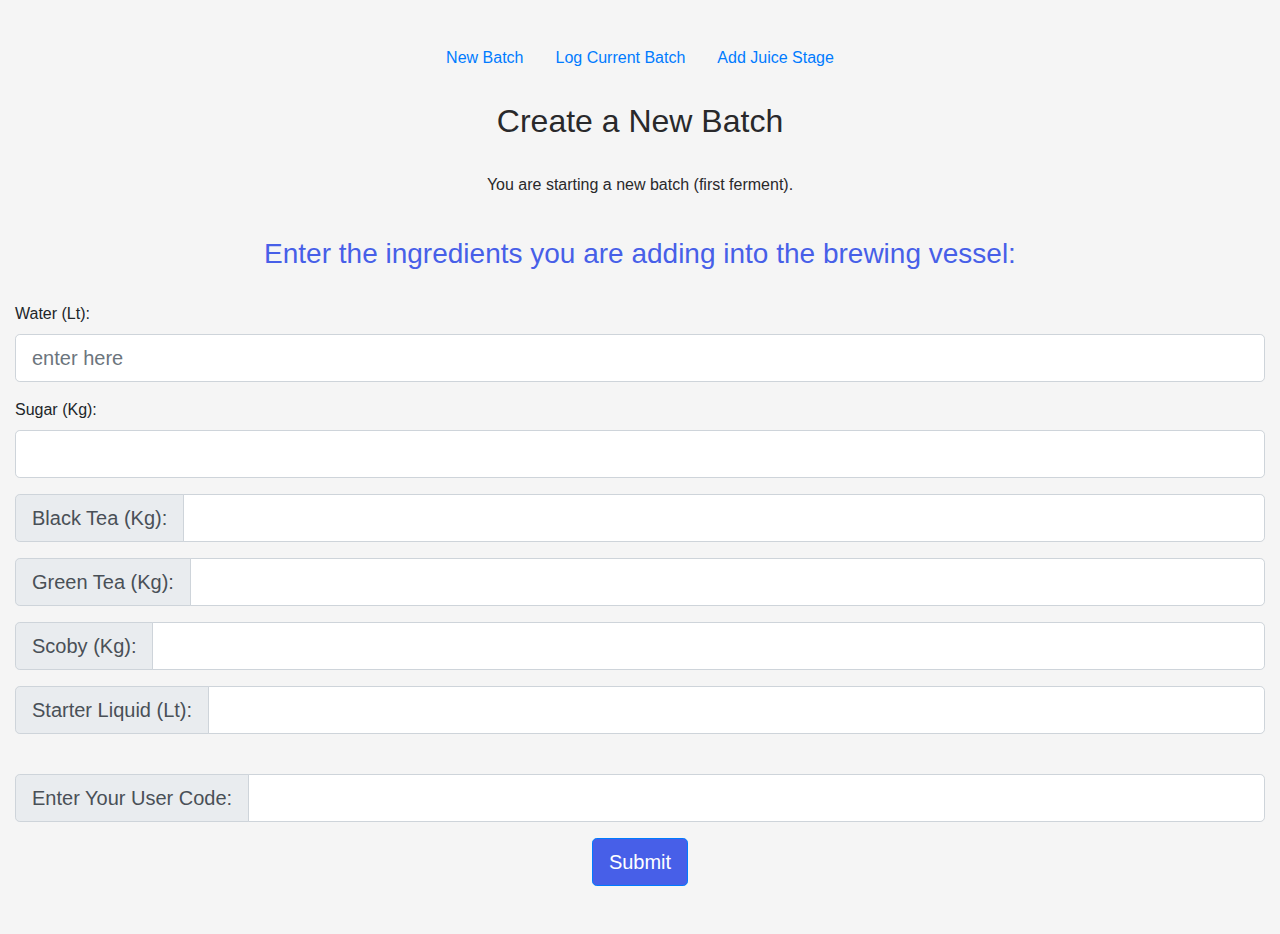
<file: index.html>
<!DOCTYPE html>
<html>

<head>
  <link rel="stylesheet" type="text/css" href="css/style.css" />
  <script src="javascript/kombucha.js"></script>
  <link rel="stylesheet" href="https://maxcdn.bootstrapcdn.com/bootstrap/4.0.0/css/bootstrap.min.css"
    integrity="sha384-Gn5384xqQ1aoWXA+058RXPxPg6fy4IWvTNh0E263XmFcJlSAwiGgFAW/dAiS6JXm" crossorigin="anonymous" />
  <meta charset="utf-8">
  <meta name="viewport" content="width=device-width, initial-scale=1, shrink-to-fit=no">

</head>

<body class="back">

  <ul class="nav justify-content-center">
    <li class="nav-item">
      <a class="nav-link active" href="index.html">New Batch</a>
    </li>
    <li class="nav-item">
      <a class="nav-link" href="log.html">Log Current Batch</a>
    </li>
    <li class="nav-item">
      <a class="nav-link" href="juice.html">Add Juice Stage</a>
    </li>
  </ul>

  <br>


  <div class="container-fluid">
    <H2 style="color: #29292b;">Create a New Batch</H2>

    <br>

    <p style="color: #29292b; text-align: center;">You are starting a new batch (first ferment).
    </p>
    <br>
    <h3 style="color: #475fe8;">Enter the ingredients you are adding into the brewing
      vessel:</h3>
    <br>

    <form action="#" onsubmit="myFunction(); return false;">

      <!--      Input box for water    -->
      <label>Water (Lt):</label>
      <div class="input-group mb-3 enter-here input-group-lg">
        <input type="number" name="water" placeholder="enter here" min="10" max="3999" class="form-control"
          id="basic-url" aria-label="Large" aria-describedby="inputGroup-sizing-lg" required>
      </div>

      <!--   Input box for Sugar -->
      <Label>Sugar (Kg):</label>
      <div class="input-group mb-3 enter-here input-group-lg">
        <input type="text" class="form-control" id="basic-url" aria-label="Large"
          aria-describedby="inputGroup-sizing-lg">
      </div>


      <!--    Input box for Black Tea    -->

      <div class="input-group mb-3 enter-here input-group-lg">
        <div class="input-group-prepend">
          <span class="input-group-text" id="inputGroup-sizing-lg">Black Tea (Kg):</span>
        </div>
        <input type="text" class="form-control" id="basic-url" aria-label="Large"
          aria-describedby="inputGroup-sizing-lg">
      </div>

      <!--    Input box for Green Tea    -->

      <div class="input-group mb-3 enter-here input-group-lg">
        <div class="input-group-prepend">
          <span class="input-group-text" id="inputGroup-sizing-lg">Green Tea (Kg):</span>
        </div>
        <input type="text" class="form-control" id="basic-url" aria-label="Large"
          aria-describedby="inputGroup-sizing-lg">
      </div>

      <!--    Input box for Scoby Amount    -->

      <div class="input-group mb-3 enter-here input-group-lg">
        <div class="input-group-prepend">
          <span class="input-group-text" id="inputGroup-sizing-lg">Scoby (Kg):</span>
        </div>
        <input type="text" class="form-control" id="basic-url" aria-label="Large"
          aria-describedby="inputGroup-sizing-lg">
      </div>

      <!--    Input box for Starter Amount    -->

      <div class="input-group mb-3 enter-here input-group-lg">
        <div class="input-group-prepend">
          <span class="input-group-text" id="inputGroup-sizing-lg">Starter Liquid (Lt):</span>
        </div>
        <input type="text" class="form-control" id="basic-url" aria-label="Large"
          aria-describedby="inputGroup-sizing-lg">
      </div>

      <br>

      <!--    Enter user passcode    -->

      <div class="input-group mb-3 enter-here input-group-lg">
        <div class="input-group-prepend">
          <span class="input-group-text" id="inputGroup-sizing-lg">Enter Your User Code:</span>
        </div>
        <input type="text" class="form-control" id="basic-url" aria-label="Large"
          aria-describedby="inputGroup-sizing-lg">
      </div>

      <!--      Submit Button  -->

      <div class="tap">
        <input type="submit" class="btn btn-primary btn-lg" style="background-color: #475fe8;" value="Submit">
      </div>

    </form>


    <br>
    <br>







    <!-- Optional JavaScript -->
    <!-- jQuery first, then Popper.js, then Bootstrap JS -->

    <script src="https://code.jquery.com/jquery-3.2.1.slim.min.js"
      integrity="sha384-KJ3o2DKtIkvYIK3UENzmM7KCkRr/rE9/Qpg6aAZGJwFDMVNA/GpGFF93hXpG5KkN"
      crossorigin="anonymous"></script>
    <script src="https://cdnjs.cloudflare.com/ajax/libs/popper.js/1.12.9/umd/popper.min.js"
      integrity="sha384-ApNbgh9B+Y1QKtv3Rn7W3mgPxhU9K/ScQsAP7hUibX39j7fakFPskvXusvfa0b4Q"
      crossorigin="anonymous"></script>
    <script src="https://maxcdn.bootstrapcdn.com/bootstrap/4.0.0/js/bootstrap.min.js"
      integrity="sha384-JZR6Spejh4U02d8jOt6vLEHfe/JQGiRRSQQxSfFWpi1MquVdAyjUar5+76PVCmYl"
      crossorigin="anonymous"></script>
</body>

</html>
</file>
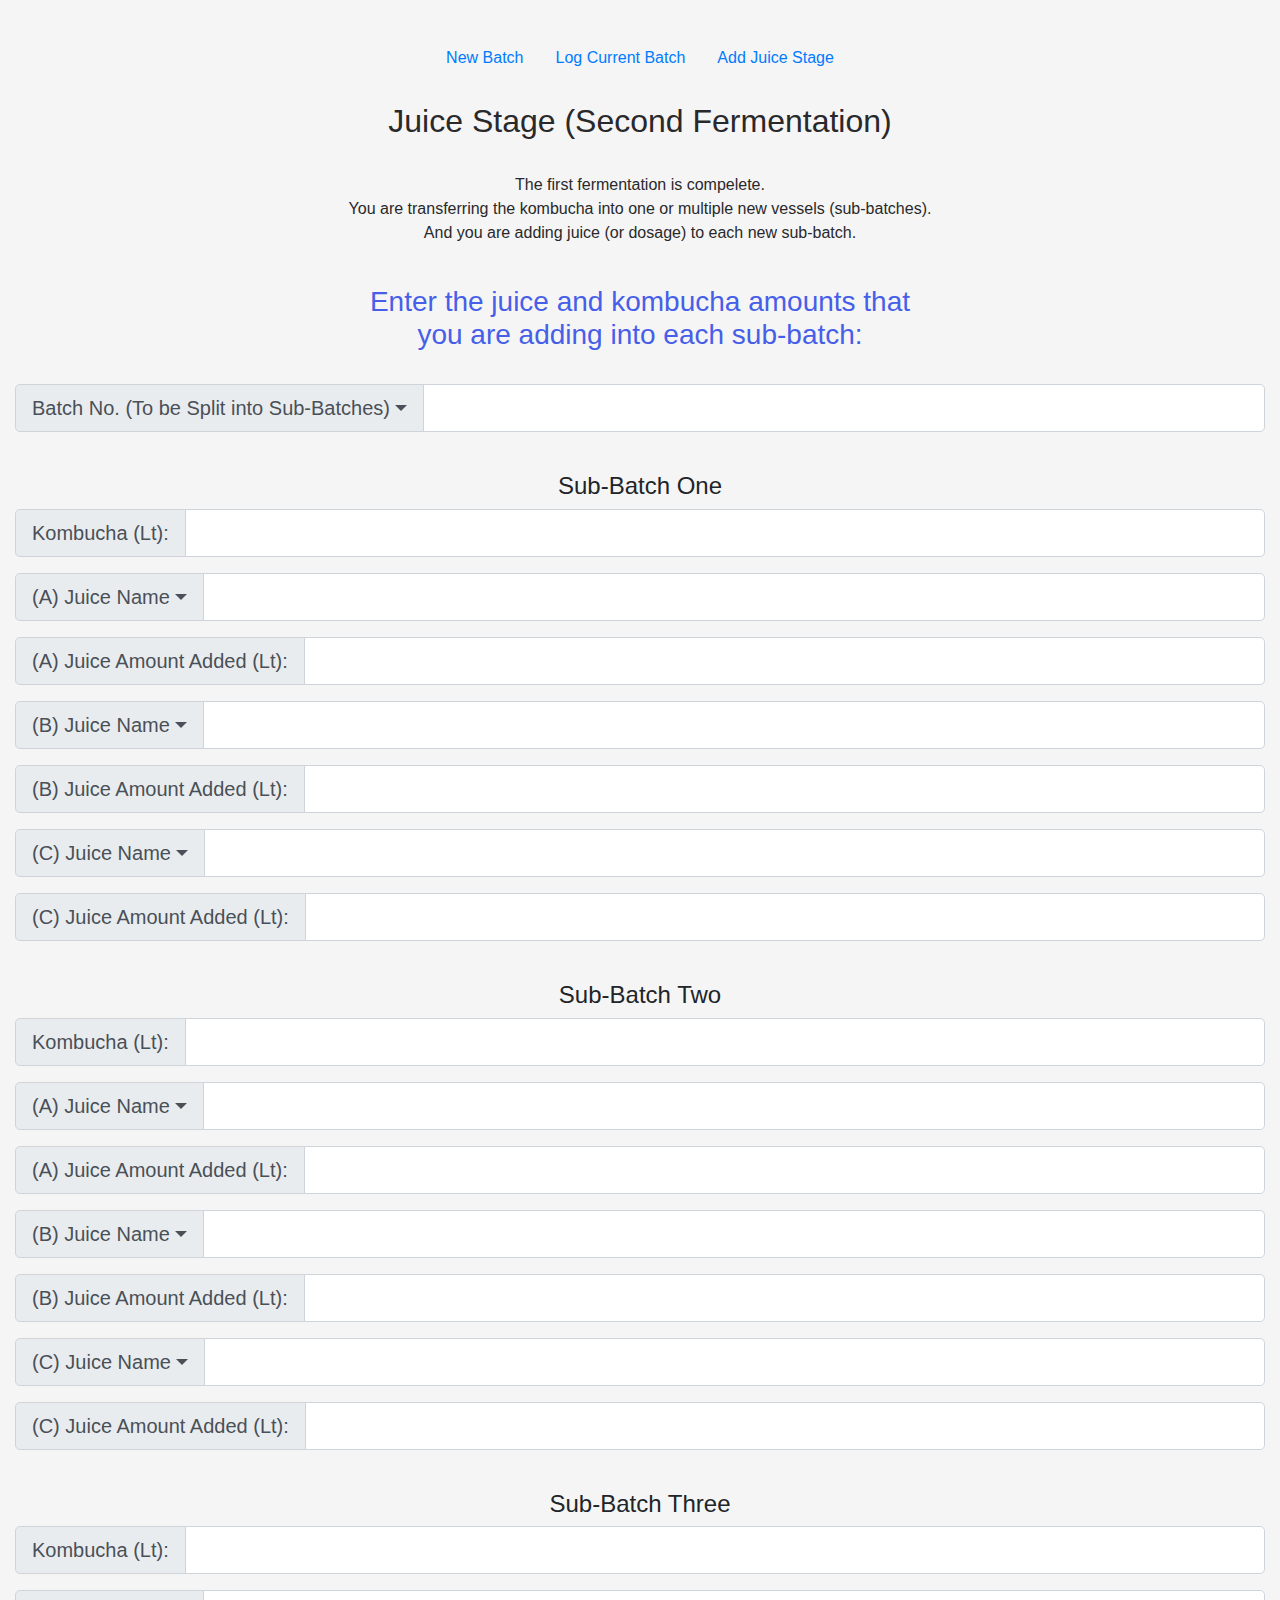
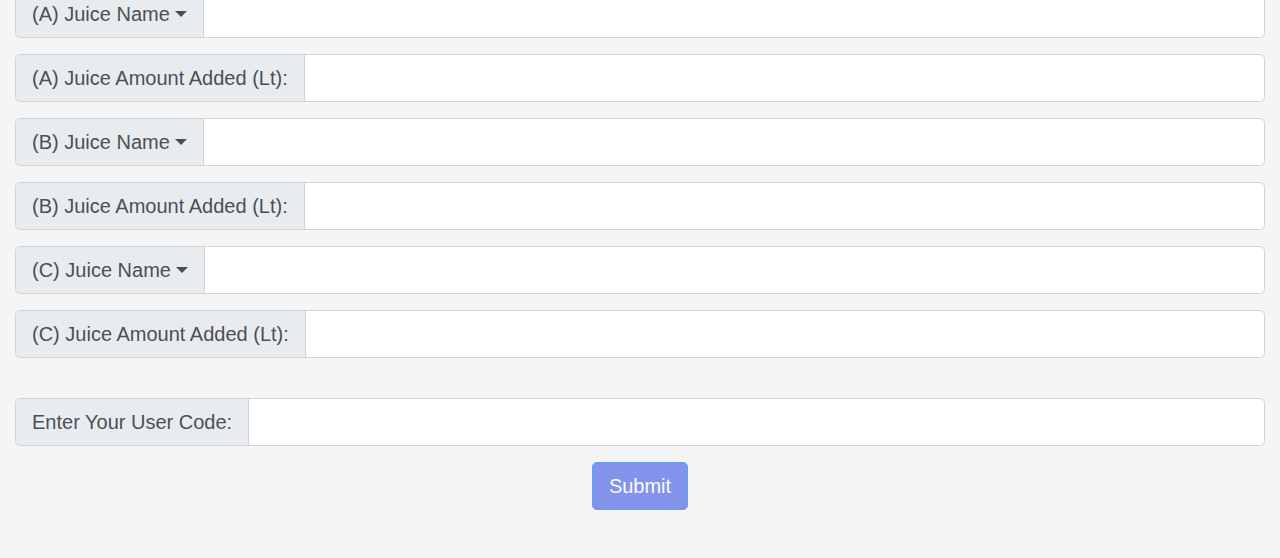
<file: juice.html>
<!DOCTYPE html>
<html>

<head>
    <link rel="stylesheet" type="text/css" href="css/style.css" />
    <script src="javascript/grocerylist.js"></script>
    <link rel="stylesheet" href="https://maxcdn.bootstrapcdn.com/bootstrap/4.0.0/css/bootstrap.min.css"
        integrity="sha384-Gn5384xqQ1aoWXA+058RXPxPg6fy4IWvTNh0E263XmFcJlSAwiGgFAW/dAiS6JXm" crossorigin="anonymous" />
    <meta charset="utf-8">
    <meta name="viewport" content="width=device-width, initial-scale=1, shrink-to-fit=no">

</head>

<body class="back">

    <ul class="nav justify-content-center">
        <li class="nav-item">
            <a class="nav-link active" href="index.html">New Batch</a>
        </li>
        <li class="nav-item">
            <a class="nav-link" href="log.html">Log Current Batch</a>
        </li>
        <li class="nav-item">
            <a class="nav-link" href="juice.html">Add Juice Stage</a>
        </li>
    </ul>

    <br>


    <div class="container-fluid">

        <H2 style="color: #29292b;">Juice Stage (Second Fermentation)</H2>

        <br>

        <p style="color: #29292b; text-align: center;">The first fermentation is compelete. <br>You are transferring the
            kombucha into one or multiple new vessels (sub-batches).<br>And you are adding juice (or dosage) to each new
            sub-batch.
        </p>
        <br>
        <h3 style="color: #475fe8;">Enter the juice and kombucha amounts that<br>you are adding into each sub-batch:
        </h3>
        <br>

        <!--      Dropdown select Batch No.    -->

        <div class="input-group mb-3 enter-here input-group-lg">
            <div class="input-group-prepend">
                <button class="btn btn-outline-secondary dropdown-toggle input-group-text" id="inputGroup-sizing-lg"
                    type="button" data-toggle="dropdown" aria-haspopup="true" aria-expanded="false">Batch No. (To be
                    Split into Sub-Batches)</button>
                <div class="dropdown-menu">
                    <a class="dropdown-item" href="#">Action</a>
                    <a class="dropdown-item" href="#">Another action</a>
                    <a class="dropdown-item" href="#">Something else here</a>
                    <div role="separator" class="dropdown-divider"></div>
                    <a class="dropdown-item" href="#">Separated link</a>
                </div>
            </div>
            <input type="text" class="form-control" aria-label="Text input with dropdown button"
                aria-describedby="inputGroup-sizing-lg">
        </div>

        <br>


        <h4>Sub-Batch One</h4>
        <!--      Input box for Kombucha (L)    -->
        <div class="input-group mb-3 enter-here input-group-lg">
            <div class="input-group-prepend">
                <span class="input-group-text" id="inputGroup-sizing-lg">Kombucha (Lt):</span>
            </div>
            <input type="text" class="form-control" id="basic-url" aria-label="Large"
                aria-describedby="inputGroup-sizing-lg">
        </div>

        <!--      Dropdown select Juice Type/Name added    -->

        <div class="input-group mb-3 enter-here input-group-lg">
            <div class="input-group-prepend">
                <button class="btn btn-outline-secondary dropdown-toggle input-group-text" id="inputGroup-sizing-lg"
                    type="button" data-toggle="dropdown" aria-haspopup="true" aria-expanded="false">(A) Juice
                    Name</button>
                <div class="dropdown-menu">
                    <a class="dropdown-item" href="#">Action</a>
                    <a class="dropdown-item" href="#">Another action</a>
                    <a class="dropdown-item" href="#">Something else here</a>
                    <div role="separator" class="dropdown-divider"></div>
                    <a class="dropdown-item" href="#">Separated link</a>
                </div>
            </div>
            <input type="text" class="form-control" aria-label="Text input with dropdown button"
                aria-describedby="inputGroup-sizing-lg">
        </div>


        <!--   Input box for Juice QTY added -->

        <div class="input-group mb-3 enter-here input-group-lg">
            <div class="input-group-prepend">
                <span class="input-group-text" id="inputGroup-sizing-lg">(A) Juice Amount Added (Lt):</span>
            </div>
            <input type="text" class="form-control" id="basic-url" aria-label="Large"
                aria-describedby="inputGroup-sizing-lg">
        </div>

        <!--      Dropdown select Juice Type/Name added    -->

        <div class="input-group mb-3 enter-here input-group-lg">
            <div class="input-group-prepend">
                <button class="btn btn-outline-secondary dropdown-toggle input-group-text" id="inputGroup-sizing-lg"
                    type="button" data-toggle="dropdown" aria-haspopup="true" aria-expanded="false">(B) Juice
                    Name</button>
                <div class="dropdown-menu">
                    <a class="dropdown-item" href="#">Action</a>
                    <a class="dropdown-item" href="#">Another action</a>
                    <a class="dropdown-item" href="#">Something else here</a>
                    <div role="separator" class="dropdown-divider"></div>
                    <a class="dropdown-item" href="#">Separated link</a>
                </div>
            </div>
            <input type="text" class="form-control" aria-label="Text input with dropdown button"
                aria-describedby="inputGroup-sizing-lg">
        </div>


        <!--   Input box for Juice QTY added -->

        <div class="input-group mb-3 enter-here input-group-lg">
            <div class="input-group-prepend">
                <span class="input-group-text" id="inputGroup-sizing-lg">(B) Juice Amount Added (Lt):</span>
            </div>
            <input type="text" class="form-control" id="basic-url" aria-label="Large"
                aria-describedby="inputGroup-sizing-lg">
        </div>

        <!--      Dropdown select Juice Type/Name added    -->

        <div class="input-group mb-3 enter-here input-group-lg">
            <div class="input-group-prepend">
                <button class="btn btn-outline-secondary dropdown-toggle input-group-text" id="inputGroup-sizing-lg"
                    type="button" data-toggle="dropdown" aria-haspopup="true" aria-expanded="false">(C) Juice
                    Name</button>
                <div class="dropdown-menu">
                    <a class="dropdown-item" href="#">Action</a>
                    <a class="dropdown-item" href="#">Another action</a>
                    <a class="dropdown-item" href="#">Something else here</a>
                    <div role="separator" class="dropdown-divider"></div>
                    <a class="dropdown-item" href="#">Separated link</a>
                </div>
            </div>
            <input type="text" class="form-control" aria-label="Text input with dropdown button"
                aria-describedby="inputGroup-sizing-lg">
        </div>


        <!--   Input box for Juice QTY added -->

        <div class="input-group mb-3 enter-here input-group-lg">
            <div class="input-group-prepend">
                <span class="input-group-text" id="inputGroup-sizing-lg">(C) Juice Amount Added (Lt):</span>
            </div>
            <input type="text" class="form-control" id="basic-url" aria-label="Large"
                aria-describedby="inputGroup-sizing-lg">
        </div>

        <br>

        <h4>Sub-Batch Two</h4>
        <!--      Input box for Kombucha (L)    -->
        <div class="input-group mb-3 enter-here input-group-lg">
            <div class="input-group-prepend">
                <span class="input-group-text" id="inputGroup-sizing-lg">Kombucha (Lt):</span>
            </div>
            <input type="text" class="form-control" id="basic-url" aria-label="Large"
                aria-describedby="inputGroup-sizing-lg">
        </div>

        <!--      Dropdown select Juice Type/Name added    -->

        <div class="input-group mb-3 enter-here input-group-lg">
            <div class="input-group-prepend">
                <button class="btn btn-outline-secondary dropdown-toggle input-group-text" id="inputGroup-sizing-lg"
                    type="button" data-toggle="dropdown" aria-haspopup="true" aria-expanded="false">(A) Juice
                    Name</button>
                <div class="dropdown-menu">
                    <a class="dropdown-item" href="#">Action</a>
                    <a class="dropdown-item" href="#">Another action</a>
                    <a class="dropdown-item" href="#">Something else here</a>
                    <div role="separator" class="dropdown-divider"></div>
                    <a class="dropdown-item" href="#">Separated link</a>
                </div>
            </div>
            <input type="text" class="form-control" aria-label="Text input with dropdown button"
                aria-describedby="inputGroup-sizing-lg">
        </div>


        <!--   Input box for Juice QTY added -->

        <div class="input-group mb-3 enter-here input-group-lg">
            <div class="input-group-prepend">
                <span class="input-group-text" id="inputGroup-sizing-lg">(A) Juice Amount Added (Lt):</span>
            </div>
            <input type="text" class="form-control" id="basic-url" aria-label="Large"
                aria-describedby="inputGroup-sizing-lg">
        </div>

        <!--      Dropdown select Juice Type/Name added    -->

        <div class="input-group mb-3 enter-here input-group-lg">
            <div class="input-group-prepend">
                <button class="btn btn-outline-secondary dropdown-toggle input-group-text" id="inputGroup-sizing-lg"
                    type="button" data-toggle="dropdown" aria-haspopup="true" aria-expanded="false">(B) Juice
                    Name</button>
                <div class="dropdown-menu">
                    <a class="dropdown-item" href="#">Action</a>
                    <a class="dropdown-item" href="#">Another action</a>
                    <a class="dropdown-item" href="#">Something else here</a>
                    <div role="separator" class="dropdown-divider"></div>
                    <a class="dropdown-item" href="#">Separated link</a>
                </div>
            </div>
            <input type="text" class="form-control" aria-label="Text input with dropdown button"
                aria-describedby="inputGroup-sizing-lg">
        </div>


        <!--   Input box for Juice QTY added -->

        <div class="input-group mb-3 enter-here input-group-lg">
            <div class="input-group-prepend">
                <span class="input-group-text" id="inputGroup-sizing-lg">(B) Juice Amount Added (Lt):</span>
            </div>
            <input type="text" class="form-control" id="basic-url" aria-label="Large"
                aria-describedby="inputGroup-sizing-lg">
        </div>

        <!--      Dropdown select Juice Type/Name added    -->

        <div class="input-group mb-3 enter-here input-group-lg">
            <div class="input-group-prepend">
                <button class="btn btn-outline-secondary dropdown-toggle input-group-text" id="inputGroup-sizing-lg"
                    type="button" data-toggle="dropdown" aria-haspopup="true" aria-expanded="false">(C) Juice
                    Name</button>
                <div class="dropdown-menu">
                    <a class="dropdown-item" href="#">Action</a>
                    <a class="dropdown-item" href="#">Another action</a>
                    <a class="dropdown-item" href="#">Something else here</a>
                    <div role="separator" class="dropdown-divider"></div>
                    <a class="dropdown-item" href="#">Separated link</a>
                </div>
            </div>
            <input type="text" class="form-control" aria-label="Text input with dropdown button"
                aria-describedby="inputGroup-sizing-lg">
        </div>


        <!--   Input box for Juice QTY added -->

        <div class="input-group mb-3 enter-here input-group-lg">
            <div class="input-group-prepend">
                <span class="input-group-text" id="inputGroup-sizing-lg">(C) Juice Amount Added (Lt):</span>
            </div>
            <input type="text" class="form-control" id="basic-url" aria-label="Large"
                aria-describedby="inputGroup-sizing-lg">
        </div>
        <br>

        <h4>Sub-Batch Three</h4>
        <!--      Input box for Kombucha (L)    -->
        <div class="input-group mb-3 enter-here input-group-lg">
            <div class="input-group-prepend">
                <span class="input-group-text" id="inputGroup-sizing-lg">Kombucha (Lt):</span>
            </div>
            <input type="text" class="form-control" id="basic-url" aria-label="Large"
                aria-describedby="inputGroup-sizing-lg">
        </div>

        <!--      Dropdown select Juice Type/Name added    -->

        <div class="input-group mb-3 enter-here input-group-lg">
            <div class="input-group-prepend">
                <button class="btn btn-outline-secondary dropdown-toggle input-group-text" id="inputGroup-sizing-lg"
                    type="button" data-toggle="dropdown" aria-haspopup="true" aria-expanded="false">(A) Juice
                    Name</button>
                <div class="dropdown-menu">
                    <a class="dropdown-item" href="#">Action</a>
                    <a class="dropdown-item" href="#">Another action</a>
                    <a class="dropdown-item" href="#">Something else here</a>
                    <div role="separator" class="dropdown-divider"></div>
                    <a class="dropdown-item" href="#">Separated link</a>
                </div>
            </div>
            <input type="text" class="form-control" aria-label="Text input with dropdown button"
                aria-describedby="inputGroup-sizing-lg">
        </div>


        <!--   Input box for Juice QTY added -->

        <div class="input-group mb-3 enter-here input-group-lg">
            <div class="input-group-prepend">
                <span class="input-group-text" id="inputGroup-sizing-lg">(A) Juice Amount Added (Lt):</span>
            </div>
            <input type="text" class="form-control" id="basic-url" aria-label="Large"
                aria-describedby="inputGroup-sizing-lg">
        </div>

        <!--      Dropdown select Juice Type/Name added    -->

        <div class="input-group mb-3 enter-here input-group-lg">
            <div class="input-group-prepend">
                <button class="btn btn-outline-secondary dropdown-toggle input-group-text" id="inputGroup-sizing-lg"
                    type="button" data-toggle="dropdown" aria-haspopup="true" aria-expanded="false">(B) Juice
                    Name</button>
                <div class="dropdown-menu">
                    <a class="dropdown-item" href="#">Action</a>
                    <a class="dropdown-item" href="#">Another action</a>
                    <a class="dropdown-item" href="#">Something else here</a>
                    <div role="separator" class="dropdown-divider"></div>
                    <a class="dropdown-item" href="#">Separated link</a>
                </div>
            </div>
            <input type="text" class="form-control" aria-label="Text input with dropdown button"
                aria-describedby="inputGroup-sizing-lg">
        </div>


        <!--   Input box for Juice QTY added -->

        <div class="input-group mb-3 enter-here input-group-lg">
            <div class="input-group-prepend">
                <span class="input-group-text" id="inputGroup-sizing-lg">(B) Juice Amount Added (Lt):</span>
            </div>
            <input type="text" class="form-control" id="basic-url" aria-label="Large"
                aria-describedby="inputGroup-sizing-lg">
        </div>

        <!--      Dropdown select Juice Type/Name added    -->

        <div class="input-group mb-3 enter-here input-group-lg">
            <div class="input-group-prepend">
                <button class="btn btn-outline-secondary dropdown-toggle input-group-text" id="inputGroup-sizing-lg"
                    type="button" data-toggle="dropdown" aria-haspopup="true" aria-expanded="false">(C) Juice
                    Name</button>
                <div class="dropdown-menu">
                    <a class="dropdown-item" href="#">Action</a>
                    <a class="dropdown-item" href="#">Another action</a>
                    <a class="dropdown-item" href="#">Something else here</a>
                    <div role="separator" class="dropdown-divider"></div>
                    <a class="dropdown-item" href="#">Separated link</a>
                </div>
            </div>
            <input type="text" class="form-control" aria-label="Text input with dropdown button"
                aria-describedby="inputGroup-sizing-lg">
        </div>


        <!--   Input box for Juice QTY added -->

        <div class="input-group mb-3 enter-here input-group-lg">
            <div class="input-group-prepend">
                <span class="input-group-text" id="inputGroup-sizing-lg">(C) Juice Amount Added (Lt):</span>
            </div>
            <input type="text" class="form-control" id="basic-url" aria-label="Large"
                aria-describedby="inputGroup-sizing-lg">
        </div>

        <br>

        <!--    Enter user passcode    -->

        <div class="input-group mb-3 enter-here input-group-lg">
            <div class="input-group-prepend">
                <span class="input-group-text" id="inputGroup-sizing-lg">Enter Your User Code:</span>
            </div>
            <input type="text" class="form-control" id="basic-url" aria-label="Large"
                aria-describedby="inputGroup-sizing-lg">
        </div>

        <!--      Submit Button  -->

        <div class="tap">
            <button type="button" class="btn btn-primary btn-lg" style="background-color: #475fe8;" disabled
                onclick="submit()" value="Submit">Submit</button>
        </div>

        <br>
        <br>



        <!-- Optional JavaScript -->
        <!-- jQuery first, then Popper.js, then Bootstrap JS -->

        <script src="https://code.jquery.com/jquery-3.2.1.slim.min.js"
            integrity="sha384-KJ3o2DKtIkvYIK3UENzmM7KCkRr/rE9/Qpg6aAZGJwFDMVNA/GpGFF93hXpG5KkN"
            crossorigin="anonymous"></script>
        <script src="https://cdnjs.cloudflare.com/ajax/libs/popper.js/1.12.9/umd/popper.min.js"
            integrity="sha384-ApNbgh9B+Y1QKtv3Rn7W3mgPxhU9K/ScQsAP7hUibX39j7fakFPskvXusvfa0b4Q"
            crossorigin="anonymous"></script>
        <script src="https://maxcdn.bootstrapcdn.com/bootstrap/4.0.0/js/bootstrap.min.js"
            integrity="sha384-JZR6Spejh4U02d8jOt6vLEHfe/JQGiRRSQQxSfFWpi1MquVdAyjUar5+76PVCmYl"
            crossorigin="anonymous"></script>
</body>

</html>
</file>
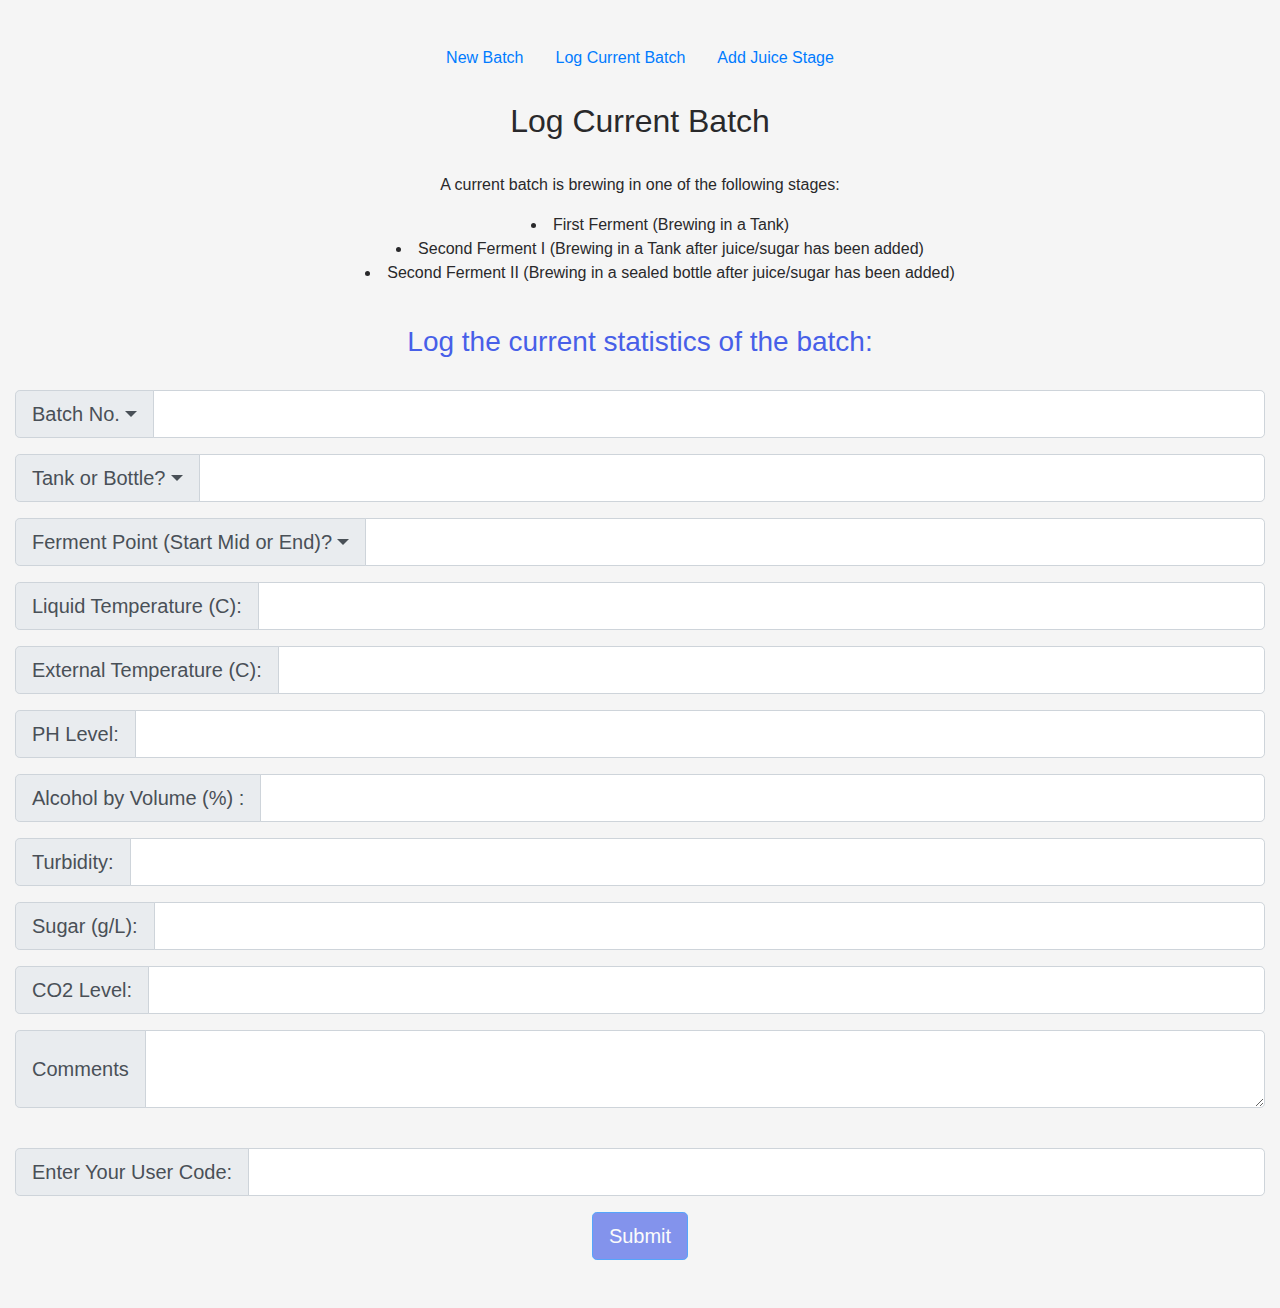
<file: log.html>
<!DOCTYPE html>
<html>

<head>
  <link rel="stylesheet" type="text/css" href="css/style.css" />
  <script src="javascript/grocerylist.js"></script>
  <link rel="stylesheet" href="https://maxcdn.bootstrapcdn.com/bootstrap/4.0.0/css/bootstrap.min.css"
    integrity="sha384-Gn5384xqQ1aoWXA+058RXPxPg6fy4IWvTNh0E263XmFcJlSAwiGgFAW/dAiS6JXm" crossorigin="anonymous" />
</head>

<body class="back">

  <ul class="nav justify-content-center">
    <li class="nav-item">
      <a class="nav-link active" href="index.html">New Batch</a>
    </li>
    <li class="nav-item">
      <a class="nav-link" href="log.html">Log Current Batch</a>
    </li>
    <li class="nav-item">
      <a class="nav-link" href="juice.html">Add Juice Stage</a>
    </li>
  </ul>

  <br>


  <div class="container-fluid">
    <H2 style="color: #29292b;">Log Current Batch</H2>
    <br>

    <p style="color: #29292b; text-align: center;">A current batch is brewing in one of the following stages:
      <ul style="color: #29292b; text-align: center; list-style-position: inside;">
        <li>First Ferment (Brewing in a Tank)</li>
        <li>Second Ferment I (Brewing in a Tank after juice/sugar has been added)</li>
        <li>Second Ferment II (Brewing in a sealed bottle after juice/sugar has been added)</li>
      </ul>
    </p>
    <br>
    <h3 style="color: #475fe8;">Log the current statistics of the batch:</h3>
    <br>


    <!--      Dropdown select Batch No.    -->

    <div class="input-group mb-3 enter-here input-group-lg">
      <div class="input-group-prepend">
        <button class="btn btn-outline-secondary dropdown-toggle input-group-text" id="inputGroup-sizing-lg"
          type="button" data-toggle="dropdown" aria-haspopup="true" aria-expanded="false">Batch No.</button>
        <div class="dropdown-menu">
          <a class="dropdown-item" href="#">Action</a>
          <a class="dropdown-item" href="#">Another action</a>
          <a class="dropdown-item" href="#">Something else here</a>
          <div role="separator" class="dropdown-divider"></div>
          <a class="dropdown-item" href="#">Separated link</a>
        </div>
      </div>
      <input type="text" class="form-control" aria-label="Text input with dropdown button"
        aria-describedby="inputGroup-sizing-lg">
    </div>


    <!--      Dropdown select Tank or Bottle    -->

    <div class="input-group mb-3 enter-here input-group-lg">
      <div class="input-group-prepend">
        <button class="btn btn-outline-secondary dropdown-toggle input-group-text" id="inputGroup-sizing-lg"
          type="button" data-toggle="dropdown" aria-haspopup="true" aria-expanded="false">Tank or Bottle?</button>
        <div class="dropdown-menu">
          <a class="dropdown-item" href="#">Tank</a>
          <a class="dropdown-item" href="#">Bottle</a>
        </div>
      </div>
      <input type="text" class="form-control" aria-label="Text input with dropdown button"
        aria-describedby="inputGroup-sizing-lg">
    </div>

    <!--      Dropdown select Ferment Point (Start Mid End)    -->

    <div class="input-group mb-3 enter-here input-group-lg">
      <div class="input-group-prepend">
        <button class="btn btn-outline-secondary dropdown-toggle input-group-text" id="inputGroup-sizing-lg"
          type="button" data-toggle="dropdown" aria-haspopup="true" aria-expanded="false">Ferment Point (Start Mid or
          End)?</button>
        <div class="dropdown-menu">
          <a class="dropdown-item" href="#">Start</a>
          <a class="dropdown-item" href="#">Middle</a>
          <a class="dropdown-item" href="#">End</a>
        </div>
      </div>
      <input type="text" class="form-control" aria-label="Text input with dropdown button"
        aria-describedby="inputGroup-sizing-lg">
    </div>

    <!--   Input box for Liquid Temperature (C) -->


    <div class="input-group mb-3 enter-here input-group-lg">
      <div class="input-group-prepend">
        <span class="input-group-text" id="inputGroup-sizing-lg">Liquid Temperature (C):</span>
      </div>
      <input type="text" class="form-control" id="basic-url" aria-label="Large" aria-describedby="inputGroup-sizing-lg">
    </div>


    <!--    Input box for    External Temperature    -->

    <div class="input-group mb-3 enter-here input-group-lg">
      <div class="input-group-prepend">
        <span class="input-group-text" id="inputGroup-sizing-lg"> External Temperature (C):</span>
      </div>
      <input type="text" class="form-control" id="basic-url" aria-label="Large" aria-describedby="inputGroup-sizing-lg">
    </div>

    <!--    Input box for PH Level    -->

    <div class="input-group mb-3 enter-here input-group-lg">
      <div class="input-group-prepend">
        <span class="input-group-text" id="inputGroup-sizing-lg">PH Level:</span>
      </div>
      <input type="text" class="form-control" id="basic-url" aria-label="Large" aria-describedby="inputGroup-sizing-lg">
    </div>




    <!--    Input box for     Alcohol by Volume
    -->

    <div class="input-group mb-3 enter-here input-group-lg">
      <div class="input-group-prepend">
        <span class="input-group-text" id="inputGroup-sizing-lg"> Alcohol by Volume (%) :</span>
      </div>
      <input type="text" class="form-control" id="basic-url" aria-label="Large" aria-describedby="inputGroup-sizing-lg">
    </div>



    <!--    Input box for Turbidity -->

    <div class="input-group mb-3 enter-here input-group-lg">
      <div class="input-group-prepend">
        <span class="input-group-text" id="inputGroup-sizing-lg">Turbidity:</span>
      </div>
      <input type="text" class="form-control" id="basic-url" aria-label="Large" aria-describedby="inputGroup-sizing-lg">
    </div>

    <!--    Input box for Sugar -->

    <div class="input-group mb-3 enter-here input-group-lg">
      <div class="input-group-prepend">
        <span class="input-group-text" id="inputGroup-sizing-lg">Sugar (g/L):</span>
      </div>
      <input type="text" class="form-control" id="basic-url" aria-label="Large" aria-describedby="inputGroup-sizing-lg">
    </div>

    <!--    Input box for CO2 -->

    <div class="input-group mb-3 enter-here input-group-lg">
      <div class="input-group-prepend">
        <span class="input-group-text" id="inputGroup-sizing-lg">CO2 Level:</span>
      </div>
      <input type="text" class="form-control" id="basic-url" aria-label="Large" aria-describedby="inputGroup-sizing-lg">
    </div>

    <!--    Input box for Comments -->

    <div class="input-group mb-3 enter-here input-group-lg">
      <div class="input-group-prepend">
        <span class="input-group-text" id="inputGroup-sizing-lg">Comments</span>
      </div>
      <textarea class="form-control" id="basic-url" aria-label="With textarea"
        aria-describedby="inputGroup-sizing-lg"></textarea>
    </div>


    <br>

    <!--    Enter user passcode    -->

    <div class="input-group mb-3 enter-here input-group-lg">
      <div class="input-group-prepend">
        <span class="input-group-text" id="inputGroup-sizing-lg">Enter Your User Code:</span>
      </div>
      <input type="text" class="form-control" id="basic-url" aria-label="Large" aria-describedby="inputGroup-sizing-lg">
    </div>

    <!--      Submit Button  -->

    <div class="tap">
      <button type="button" class="btn btn-primary btn-lg" style="background-color: #475fe8;" disabled
        onclick="submit()" value="Submit">Submit</button>
    </div>

    <br>
    <br>







    <!-- Optional JavaScript -->
    <!-- jQuery first, then Popper.js, then Bootstrap JS -->

    <script src="https://code.jquery.com/jquery-3.2.1.slim.min.js"
      integrity="sha384-KJ3o2DKtIkvYIK3UENzmM7KCkRr/rE9/Qpg6aAZGJwFDMVNA/GpGFF93hXpG5KkN"
      crossorigin="anonymous"></script>
    <script src="https://cdnjs.cloudflare.com/ajax/libs/popper.js/1.12.9/umd/popper.min.js"
      integrity="sha384-ApNbgh9B+Y1QKtv3Rn7W3mgPxhU9K/ScQsAP7hUibX39j7fakFPskvXusvfa0b4Q"
      crossorigin="anonymous"></script>
    <script src="https://maxcdn.bootstrapcdn.com/bootstrap/4.0.0/js/bootstrap.min.js"
      integrity="sha384-JZR6Spejh4U02d8jOt6vLEHfe/JQGiRRSQQxSfFWpi1MquVdAyjUar5+76PVCmYl"
      crossorigin="anonymous"></script>
</body>

</html>
</file>
<file: css/style.css>
#box {
  width: 50%;
  margin: auto;
  background-color: bisque;
}

.back {
  background-color: whitesmoke;
  margin-top: 3%;
}

.enter {
  width: 80%;
  margin-left: 10%;
  margin-right: 10%;
}

.tap {
  text-align: center;
  margin: auto;
}

h2 {
  text-align: center;
}

h3 {
  text-align: center;
}

h4 {
  text-align: center;
}

.enter-here {
  width: 100% !important;
  margin: auto;
}

/* 
@media (max-width: 480px) {
  body {
    background: #f95e8a;
  }

  .input-group-addon,
  .input-group-btn,
  .input-group,
  .form-control,
  .input-group,
  .mb-3,
  .enter-here,
  .input-group-prepend,
  .input-group-text {
    display: block;
    margin-bottom: 10px;
    clear: both;
  }

  .input-group {
    display: block;
  }
}
*/
</file>
